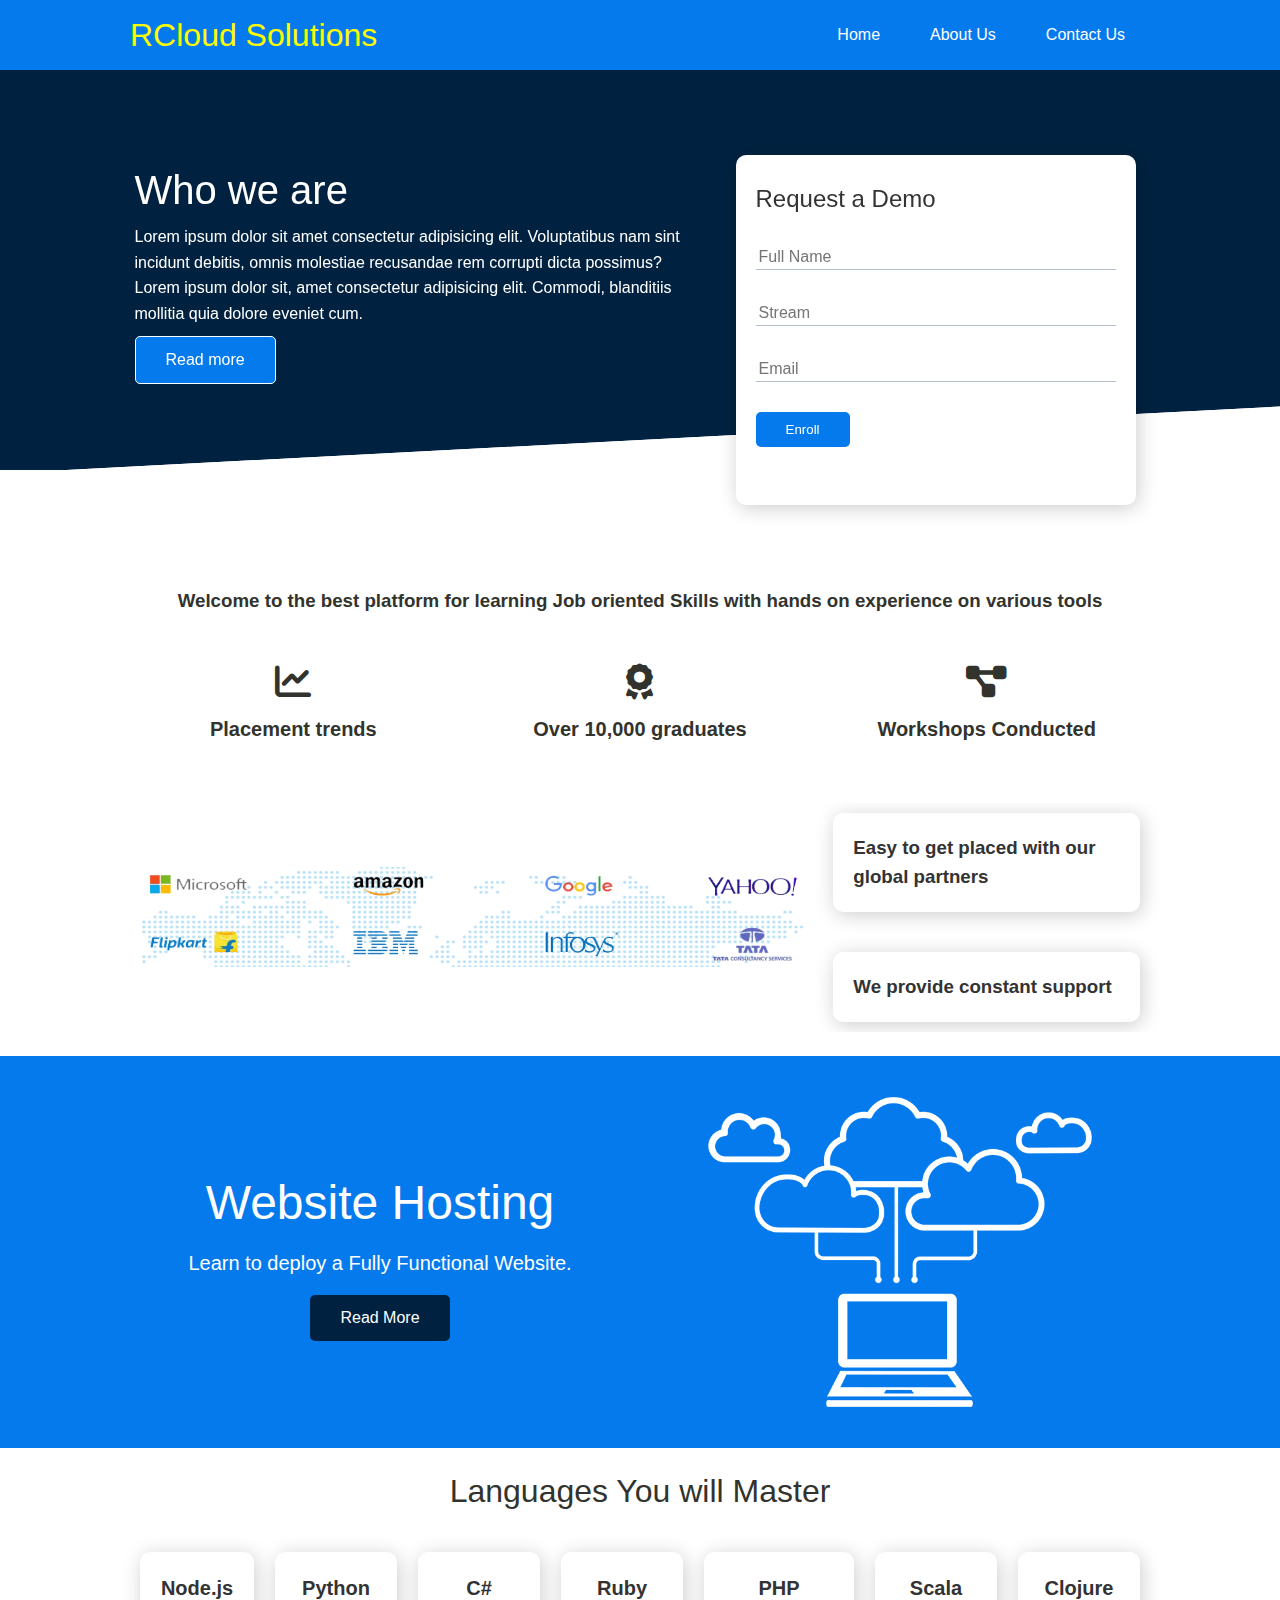
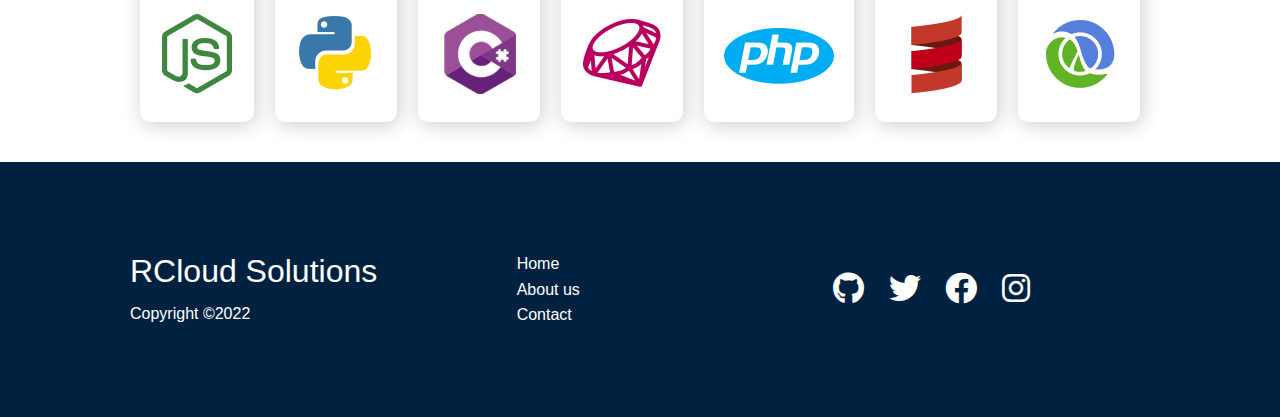
<file: practiceProject/index.html>
<!DOCTYPE html>
<html lang="en">

<head>
    <meta charset="UTF-8">
    <meta http-equiv="X-UA-Compatible" content="IE=edge">
    <meta name="viewport" content="width=device-width, initial-scale=1.0">
    <link rel="stylesheet" href="https://cdnjs.cloudflare.com/ajax/libs/font-awesome/6.0.0/css/all.min.css"
        integrity="sha512-9usAa10IRO0HhonpyAIVpjrylPvoDwiPUiKdWk5t3PyolY1cOd4DSE0Ga+ri4AuTroPR5aQvXU9xC6qOPnzFeg=="
        crossorigin="anonymous" referrerpolicy="no-referrer" />
    <link rel="stylesheet" href="./css/style.css">
    <title>RCloud Solutions</title>
    <link rel="icon" type="image/x-icon" href="./images/favicon.ico">
</head>

<body>
    <!-- NAvBar -->
    <div class="navbar">
        <div class="container flex">
            <h1 class="logo">RCloud Solutions</h1>
            <nav>
                <ul>
                    <li><a href="#">Home</a></li>
                    <li><a href="#">About Us</a></li>
                    <li><a href="#">Contact Us</a></li>
                </ul>
            </nav>
        </div>
    </div>

    <!-- Closing NAvbar -->

    <!--showCase-->
    <section class="showcase">
        <div class="container grid">
            <div class="showcase-text">
                <h1>Who we are</h1>
                <p>Lorem ipsum dolor sit amet consectetur adipisicing elit. Voluptatibus nam sint incidunt debitis, omnis molestiae recusandae rem corrupti dicta possimus?Lorem ipsum dolor sit, amet consectetur adipisicing elit. Commodi, blanditiis mollitia quia dolore eveniet cum.</p>
                <a href="aboutus.html" class="btn btn-outline" id="readMore">Read more</a>
            </div>

            <div class="showcase-form card">
                <h2>Request a Demo</h2>
                <form>
                    <div class="form-control">
                        <input type="text" name="name" placeholder="Full Name" required>
                    </div>
                    <div class="form-control">
                        <input type="text" name="'name" placeholder="Stream">
                    </div>
                    <div class="form-control">
                        <input type="email" name="email" placeholder="Email">
                    </div>

                    <input id='btn' class="btn btn-primary" type="submit" value="Enroll">
                </form>
            </div>
        </div>
    </section>
    <!-- Stats -->
    <section class="stats">
        <div class="container">
            <h3 class="stats-heading text-center my-1">
                Welcome to the best platform for learning Job oriented Skills with hands on experience on various tools
            </h3>

            <div class="grid grid-3 text-center my-4">
                <div>
                    <i class='fas fa-chart-line' style='font-size:36px'></i>
                    <p class="text-secondary">Placement trends</p>
                </div>
                <div>
                    <i class='fas fa-award' style='font-size:36px'></i>
                    <p class="text-secondary">Over 10,000 graduates</p>
                </div>
                <div>
                    <i class="fas fa-project-diagram" style='font-size:36px'></i>
                    <p class="text-secondary">Workshops Conducted</p>
                </div>
            </div>
        </div>
    </section>
    <!-- cli -->
    <section class="cli">
        <div class="container grid">
            <img src="./images/cli.png" height="100px" alt="">
            <div class="card">
                <h3>Easy to get placed with our global partners</h3>
            </div>
            <div class="card">
                <h3>We provide constant support</h3>
            </div>
        </div>
    </section>

    <!-- Cloud -->
    <section class="class bg-primary my-2 py-2">
        <div class="container grid">
            <div class="text-center">
                <h2 class="lg">Website Hosting</h2>
                <p class="lead my-1">Learn to deploy a Fully Functional Website.</p>
                <a href="https://www.freenom.com/en/index.html?lang=en" target="_blank" class="btn btn-dark">Read More</a>
            </div>
            <img src="images/cloud.png" alt="">
        </div>
    </section>

    <!-- languages -->
    <section class="languages">
        <h2 class="md text-center my-2">
            Languages You will Master
        </h2>
        <div class="container flex">
            <div class="card">
                <h4>Node.js</h4>
                <img src="images/logos/node.png" alt="">
            </div>
            <div class="card">
                <h4>Python</h4>
                <img src="images/logos/python.png" alt="">
            </div>
            <div class="card">
                <h4>C#</h4>
                <img src="images/logos/csharp.png" alt="">
            </div>
            <div class="card">
                <h4>Ruby</h4>
                <img src="images/logos/ruby.png" alt="">
            </div>
            <div class="card">
                <h4>PHP</h4>
                <img src="images/logos/php.png" alt="">
            </div>
            <div class="card">
                <h4>Scala</h4>
                <img src="images/logos/scala.png" alt="">
            </div>
            <div class="card">
                <h4>Clojure</h4>
                <img src="images/logos/clojure.png" alt="">
            </div>
        </div>
    </section>

 <!-- footer -->
 <footer class="footer bg-dark py-5">
     <div class="container grid grid-3">
         <div>
             <h1>RCloud Solutions</h1>
             <p>Copyright &copy;2022</p>
         </div>
         <nav>
             <ul>
                <li><a href="index.html">Home</a></li>
                <li><a href="index.html">About us</a></li>
                <li><a href="index.html">Contact</a></li>
                </li>
             </ul>
         </nav>
         <div class="social">
             <a href="#"><i class="fab fa-github fa-2x"></i></a>
             <a href="https://twitter.com/home?lang=en"><i class="fab fa-twitter fa-2x"></i></a>
             <a href="#"><i class="fab fa-facebook fa-2x"></i></a>
             <a href="#"><i class="fab fa-instagram fa-2x"></i></a>
         </div>
     </div>
 </footer>
    <script src="./script.js"></script>


</body>

</html>
</file>
<file: practiceProject/css/style.css>
*{
    padding: 0%;
    margin: 0;
    box-sizing: border-box;
}

@import url('https://fonts.googleapis.com/css2?family=Lora:wght@500&family=Roboto+Serif:ital,wght@1,700&family=Space+Mono:ital@0;1&display=swap');

:root {
    --primary-color: #047aed; 
    --secondary-color: #1c3fa8; 
    --dark-color: #002240; 
    --light-color: #f4f4f4; 
}

body {
    font-family: 'Trebuchet MS', 'Lucida Sans Unicode', 'Lucida Grande', 'Lucida Sans', Arial, sans-serif;
    color: rgb(51, 51, 45);
    line-height: 1.6;
}

ul {
    list-style-type: none;
}

a {
    text-decoration: none;
    color: #fff;

   
}

h1, h2 {
    font-weight: 300;
    line-height: 1.2;
    margin: 10px 0;
}

p {
    margin: 10px 0px;

}

img {
    width: 100%;
}

/* Navbar */
.navbar {
    background-color: var(--primary-color);
    color: yellow;
    height: 70px;

    position: sticky;
    top: 0;
    left: 0;
    z-index: 1;

}


.navbar ul {
    display: flex;

}

.navbar a {
    padding: 0px 20px;
    margin: 0px 5px;
    
}

.navbar .flex {
    justify-content: space-between;
}

.navbar a:hover {
    border: 3px solid yellow;
    border-radius: 10%;
    padding: 5px 5px;
    margin: 0 10px;
}

/* Show case */

.showcase {
    height: 400px;
    background-color: var(--dark-color);
    color: #fff;
    position: relative;
    
}
.showcase h1 {
    font-size: 40px;
}

.showcase p {
    margin: 10px 0;
}

.showcase .grid {
    grid-template-columns: 55% auto;
    gap: 30px;
    overflow: visible;
}

.showcase-text {
    z-index: 10;
}

.showcase-form {
    position: relative;
    top: 60px;
    height: 350px;
    width: 400px;
    padding: 40px;
     z-index: 100;

}

.showcase-form .form-control {
    margin: 30px 0;
}

.showcase-form input[type='text'],
.showcase-form input[type='email'] {
    border: 0;
    border-bottom: 1px solid #b4becb;
    width: 100%;
    padding: 3px;
    font-size: 16px;
}

.showcase-form input:focus {
    outline: none;
}

.showcase::before,
.showcase::after {
  content: '';
  position: absolute;
  height: 100px;
  bottom: -70px;
  right: 0;
  left: 0;
  background: white;
  transform: skewY(-3deg);

}

.stats {
    padding-top: 100px;
}

.container .grid-3 {
    grid-template-columns: repeat(3, 1fr);
}

.stats-heading {
    margin:auto;
}

.stats .grid h3 {
    font-size: 35px;
}

.stats .grid p{
    font-size: 20px;
    font-weight: bold;
}

.cli .grid {
    grid-template-columns: repeat(3, 1fr);
    grid-template-rows; repear(2, 1fr);

}

.cli .grid > *:first-child{
    grid-column: 1 / span 2;
    grid-row: 1 / span 2;
}

.cloud .grid {
    grid-template-columns: 4fr 3fr;
}

.languages .card {
    text-align: center;
    margin: 18px 10px 40px;
    transition: transform 0.2s ease-in;
}

.languages .flex {
    flex-wrap: wrap;
}

.languages .card h4 {
    font-size: 20px;
    margin-bottom: 10px;
}

.languages .card:hover {
    transform: translateY(-15px);
}

.footer .social a {
    margin: 0 10px;
}

.footer .grid-3 {
    grid-template-columns: repeat(3, 1fr);
}

.footer nav {
    padding: 25px 20px;
    margin-left: 20px;;
}
/* Utilities */

.container {
    
    max-width: 1100px;
    margin: 0 auto;
    overflow: auto;
    padding:0 40px;

}

.flex {
    display: flex;
    flex-direction: row;
    justify-content: space-between;
    align-items: center;
    height: 100%;
}

.grid {
    
    display: grid;
    grid-template-columns: repeat(2, 1fr);
    gap: 20px;
    justify-content: center;
    align-items: center;
    height: 100%;
}

.card {
    background-color: #fff;
    color: #333;
    border-radius: 10px;
    box-shadow: 2px 3px 20px rgba(0,0,0,0.2);
    padding:20px;
    margin: 10px;
}

.btn {
    display: inline-block;
    padding: 10px 30px;
    cursor: pointer;
    background-color: var(--primary-color);
    border: none;
    border-radius: 5px;
}

.btn-outline {
    background-color: #047aed;
    border: 1px #fff solid;
}

.btn-primary {
    color: #fff;
}

.btn:hover {
    transform: scale(0.98);
}

.bg-primary, .btn-primary{
    background-color: var(--primary-color);
    color: white;
}
.bg-secondar, .btn-secondary{
    background-color: var(--secondary-color);
    color: white;
}
.bg-dark, .btn-dark{
    background-color: var(--dark-color);
    color: white;
}
.bg-light, .btn-light{
    background-color: var(--light-color);
    color: white;
}

.text-center {
    text-align: center;
}

.lead {
    font-size: 20px;
}
.sm {
    font-size: 1rem;
}
.md {
    font-size: 2rem;
}
.lg {
    font-size: 3rem;
}
.xl {
    font-size: 4rem;
}

.my-1 {
    margin: 1rem 0;
}

.my-2 {
    margin: 1.5rem 0;
}
.my-3 {
    margin: 2rem 0;
}
.my-4 {
    margin: 3rem 0;
}
.my-5 {
    margin: 4rem 0;
}

.m-1 {
    margin: 1rem;
  }
  
  .m-2 {
    margin: 1.5rem;
  }
  
  .m-3 {
    margin: 2rem;
  }
  
  .m-4 {
    margin: 3rem;
  }
  
  .m-5 {
    margin: 4rem;
  }
  
  /* Padding */
  .py-1 {
    padding: 1rem 0;
  }
  
  .py-2 {
    padding: 1.5rem 0;
  }
  
  .py-3 {
    padding: 2rem 0;
  }
  
  .py-4 {
    padding: 3rem 0;
  }
  
  .py-5 {
    padding: 4rem 0;
  }
  
  .p-1 {
    padding: 1rem;
  }
  
  .p-2 {
    padding: 1.5rem;
  }
  
  .p-3 {
    padding: 2rem;
  }
  
  .p-4 {
    padding: 3rem;
  }
  
  .p-5 {
    padding: 4rem;
  }
</file>
